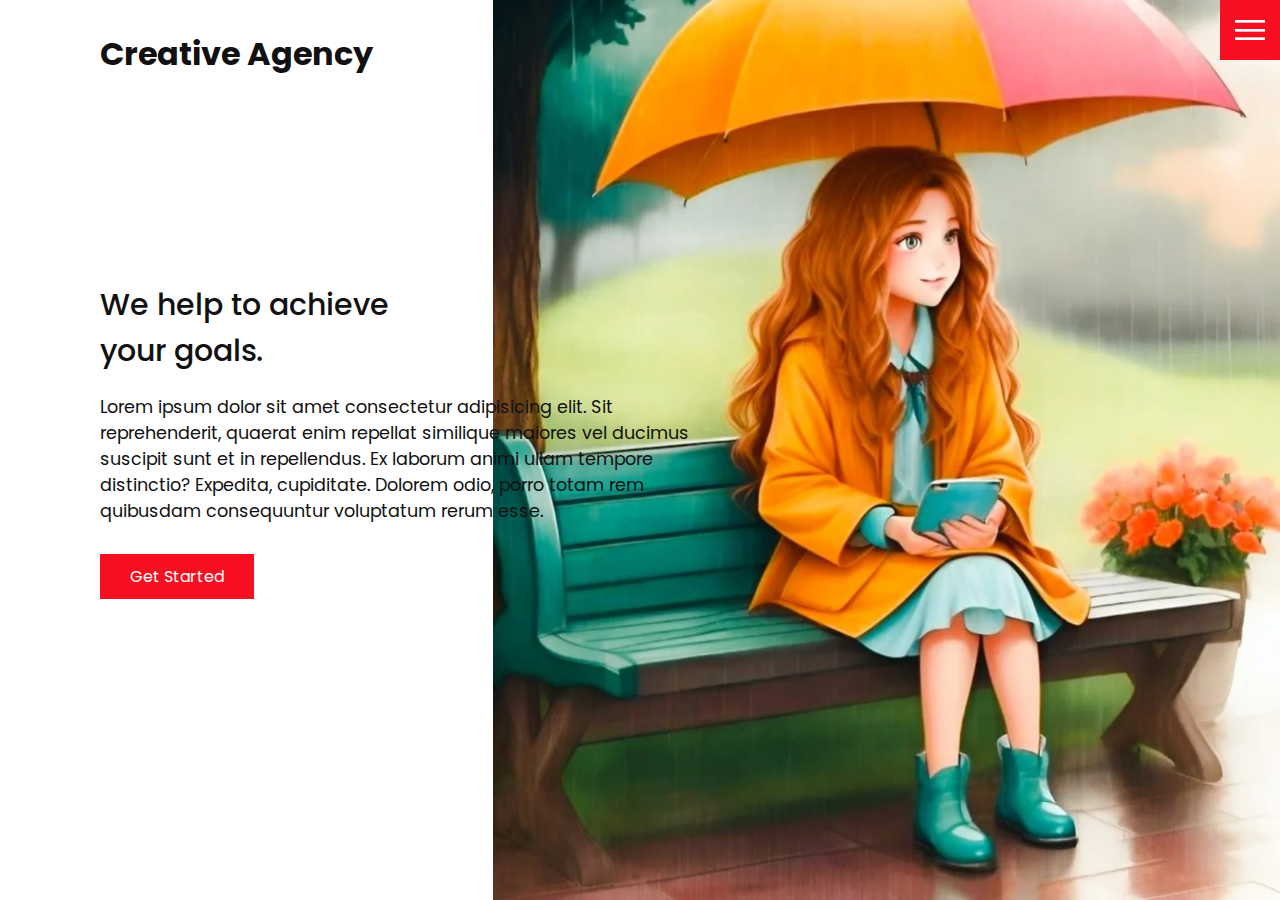
<file: index.html>
<!DOCTYPE html>
<html lang="en">
  <head>
    <meta charset="UTF-8" />
    <meta name="viewport" content="width=device-width, initial-scale=1.0" />
    <link rel="stylesheet" href="style.css" />
    <title>Creative Agency</title>
  </head>
  <body>
    <header>
      <div class="logo">Creative Agency</div>
      <div class="toggle"></div>
      <div class="navigation">
        <ul>
          <li><a href="index.html">Home</a></li>
          <li><a href="services.html">Services</a></li>
          <li><a href="work.html">work</a></li>
          <li><a href="contact.html">Contact</a></li>
        </ul>

        <div class="social-bar">
          <ul>
            <li>
              <a href="https://www.facebook.com/">
                <img src="facebook.png" target="_blank" alt=""/></a>
            </li>
            <li>
              <a href="https://www.twitter.com/">
                <img src="twitter.png" target="_blank" alt=""/></a>
            </li>
            <li>
              <a href="https://www.instagram.com/">
                <img src="instagram.png" target="_blank" alt="" /></a>
            </li>
          </ul>
          <a href="mailto:you@gmail.com" class="email-icon">
            <img src="email.png" alt="" />
          </a>
        </div>
      </div>
    </header>

    <section class="home">
      <img src="banner1.webp" alt="" class="home-img" />
      <div class="home-content">
        <h1>
          We help to achieve <br /> your goals. </h1>
        <p>
          Lorem ipsum dolor sit amet consectetur adipisicing elit. Sit
          reprehenderit, quaerat enim repellat similique maiores vel ducimus
          suscipit sunt et in repellendus. Ex laborum animi ullam tempore
          distinctio? Expedita, cupiditate. Dolorem odio, porro totam rem
          quibusdam consequuntur voluptatum rerum esse.
        </p>
        <a href="contact.html" class="btn">Get Started</a>
      </div>
    </section>

    <script src="script.js"></script>
  </body>
</html>
</file>
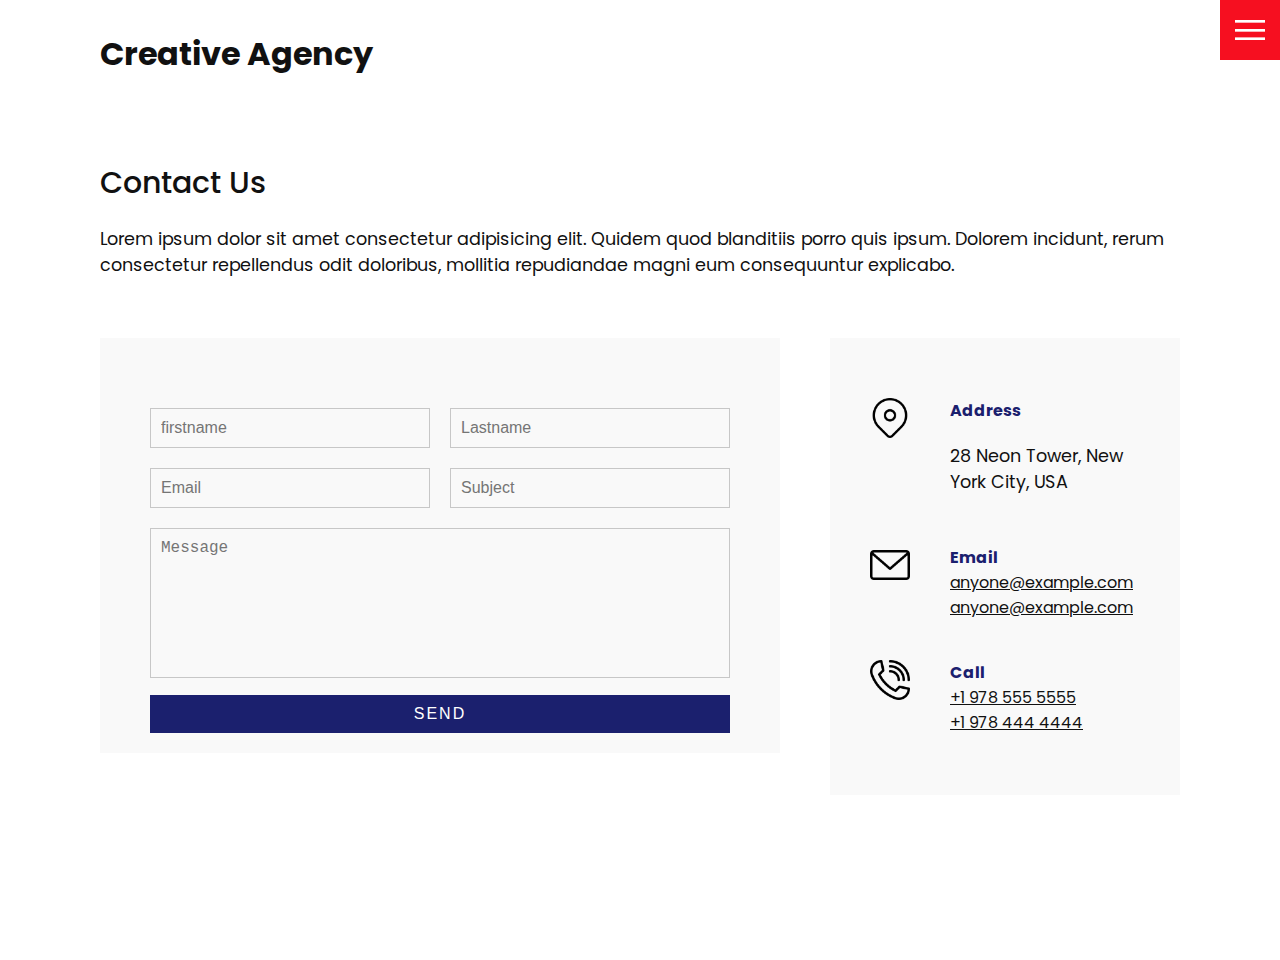
<file: contact.html>
<!DOCTYPE html>
<html lang="en">
  <head>
    <meta charset="UTF-8" />
    <meta name="viewport" content="width=device-width, initial-scale=1.0" />
    <link rel="stylesheet" href="style.css" />
    <title>Creative Agency</title>
  </head>
  <body>
    <header>
      <div class="logo">Creative Agency</div>
      <div class="toggle"></div>
      <div class="navigation">
        <ul>
          <li><a href="index.html">Home</a></li>
          <li><a href="services.html">Services</a></li>
          <li><a href="work.html">work</a></li>
          <li><a href="contact.html">Contact</a></li>
        </ul>

        <div class="social-bar">
          <ul>
            <li>
              <a href="https://www.facebook.com/">
                <img src="facebook.png" target="_blank" alt=""/></a>
            </li>
            <li>
              <a href="https://www.twitter.com/">
                <img src="twitter.png" target="_blank" alt=""/></a>
            </li>
            <li>
              <a href="https://www.instagram.com/">
                <img src="instagram.png" target="_blank" alt="" /></a>
            </li>
          </ul>
          <a href="mailto:you@gmail.com" class="email-icon">
            <img src="email.png" alt="" />
          </a>
        </div>
      </div>
    </header>

    <section>
      <div class="title">
        <h1>Contact Us</h1>
        <p>
          Lorem ipsum dolor sit amet consectetur adipisicing elit. Quidem quod
          blanditiis porro quis ipsum. Dolorem incidunt, rerum consectetur
          repellendus odit doloribus, mollitia repudiandae magni eum
          consequuntur explicabo. 
        </p>
      </div>

      <div class="contact">
        <div class="contact-form">
            <form>
                <div class="row">
                    <div class="input50">
                        <input type="text" placeholder="firstname">
                    </div>
                    <div class="input50">
                        <input type="text" placeholder="Lastname">
                    </div>
                </div>
                <div class="row">
                    <div class="input50">
                        <input type="email" placeholder="Email">
                    </div>
                    <div class="input50">
                        <input type="text" placeholder="Subject">
                    </div>
                </div>
                <div class="row">
                    <div class="input100">
                        <textarea placeholder="Message"></textarea>
                    </div>
                </div>
                <div class="row">
                    <div class="input100">
                        <input type="submit" value="send">
                    </div>
                </div>
            </form>
        </div>

        <div class="contact-info">
          <div class="info-box">
            <img src="address.png" class="contact-icon"  alt="">
            <div class="details">
                <h4>Address</h4>
                <p>28 Neon Tower, New York City, USA</p>
            </div>
          </div> 
          <div class="info-box">
            <img src="email2.png" class="contact-icon"  alt="">
            <div class="details">
                <h4>Email</h4>
                <a href="mailto:anyone@example.com">anyone@example.com</a>
                <a href="mailto:anyone@example.com">anyone@example.com</a>
            </div>
          </div> 
          <div class="info-box">
            <img src="call.png" class="contact-icon"  alt="">
            <div class="details">
                <h4>Call</h4>
                <a href="tel:+197855555555">+1 978 555 5555</a><br>
                <a href="tel:+197844444444">+1 978 444 4444</a>
            </div>
          </div> 

        </div>
      </div>
    </section>

    <script src="script.js"></script>
  </body>
</html>
</file>
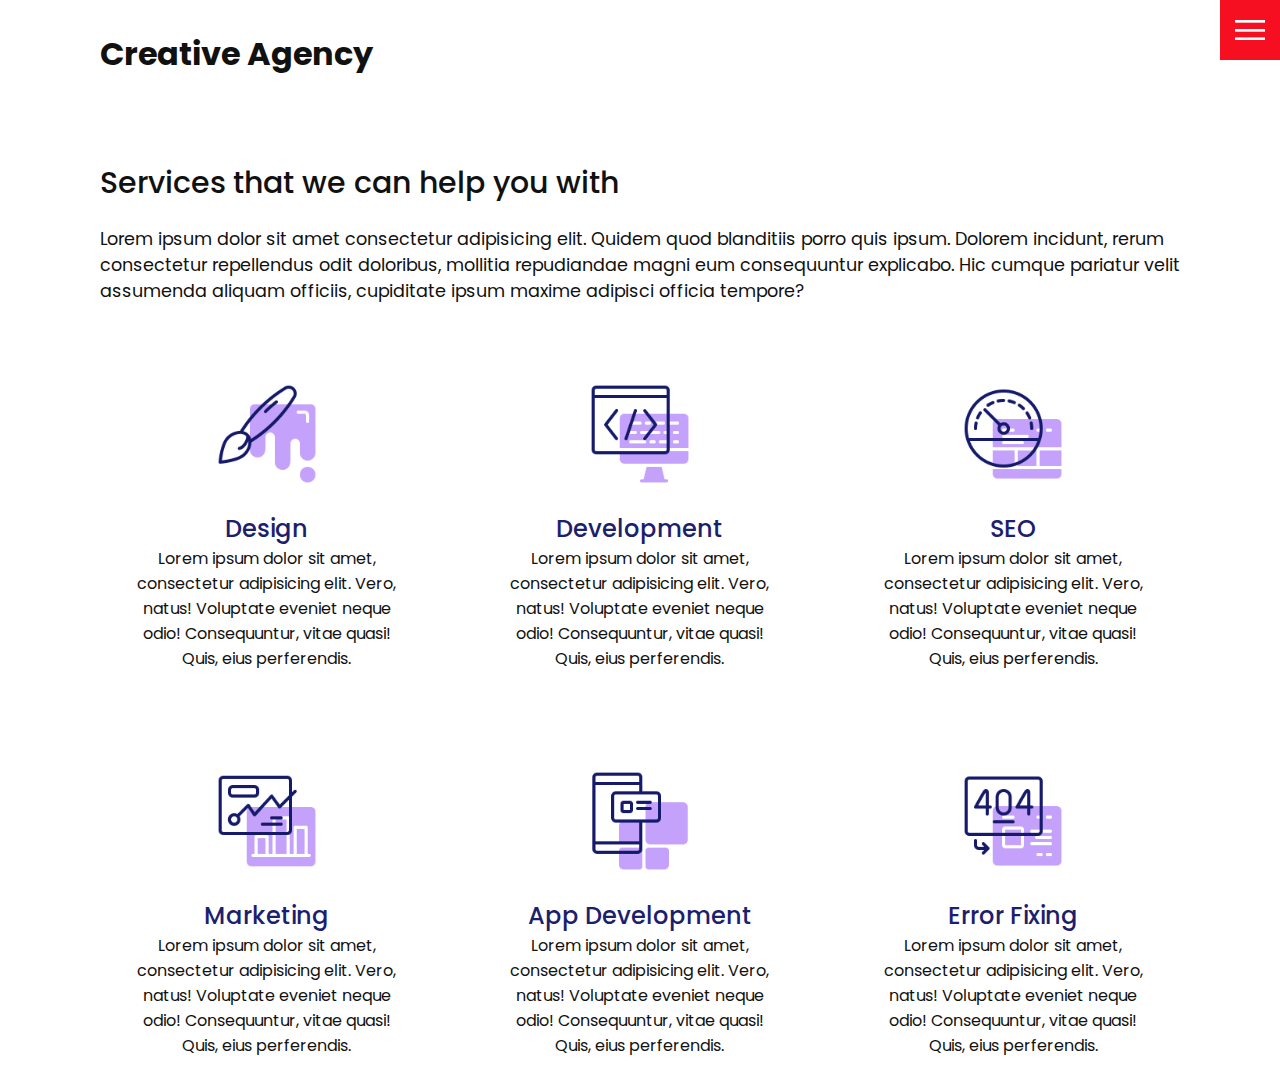
<file: services.html>
<!DOCTYPE html>
<html lang="en">
  <head>
    <meta charset="UTF-8" />
    <meta name="viewport" content="width=device-width, initial-scale=1.0" />
    <link rel="stylesheet" href="style.css" />
    <title>Creative Agency</title>
  </head>
  <body>
    <header>
      <div class="logo">Creative Agency</div>
      <div class="toggle"></div>
      <div class="navigation">
        <ul>
          <li><a href="index.html">Home</a></li>
          <li><a href="services.html">Services</a></li>
          <li><a href="work.html">work</a></li>
          <li><a href="contact.html">Contact</a></li>
        </ul>

        <div class="social-bar">
          <ul>
            <li>
              <a href="https://www.facebook.com/">
                <img src="facebook.png" target="_blank" alt=""/></a>
            </li>
            <li>
              <a href="https://www.twitter.com/">
                <img src="twitter.png" target="_blank" alt=""/></a>
            </li>
            <li>
              <a href="https://www.instagram.com/">
                <img src="instagram.png" target="_blank" alt="" /></a>
            </li>
          </ul>
          <a href="mailto:you@gmail.com" class="email-icon">
            <img src="email.png" alt="" />
          </a>
        </div>
      </div>
    </header>
    <section>
      <div class="title">
        <h1>Services that we can help you with</h1>
        <p>
          Lorem ipsum dolor sit amet consectetur adipisicing elit. Quidem quod
          blanditiis porro quis ipsum. Dolorem incidunt, rerum consectetur
          repellendus odit doloribus, mollitia repudiandae magni eum
          consequuntur explicabo. Hic cumque pariatur velit assumenda aliquam
          officiis, cupiditate ipsum maxime adipisci officia tempore?
        </p>
      </div>
      <div class="services">
        <div class="service">
          <div class="icon">
            <img src="001.png" style="width: 100px;height: 100px;" alt="" />
          </div>
          <h2>Design</h2>
          Lorem ipsum dolor sit amet, consectetur adipisicing elit. Vero, natus!
          Voluptate eveniet neque odio! Consequuntur, vitae quasi! Quis, eius
          perferendis.
        </div>
        <div class="service">
            <div class="icon">
              <img src="002.png" style="width: 100px;height: 100px;" alt="" />
            </div>
            <h2>Development</h2>
            Lorem ipsum dolor sit amet, consectetur adipisicing elit. Vero, natus!
            Voluptate eveniet neque odio! Consequuntur, vitae quasi! Quis, eius
            perferendis.
          </div>
          <div class="service">
            <div class="icon">
              <img src="003.png" style="width: 100px;height: 100px;" alt="" />
            </div>
            <h2>SEO</h2>
            Lorem ipsum dolor sit amet, consectetur adipisicing elit. Vero, natus!
            Voluptate eveniet neque odio! Consequuntur, vitae quasi! Quis, eius
            perferendis.
          </div>
          <div class="service">
            <div class="icon">
              <img src="004.png" style="width: 100px;height: 100px;" alt="" />
            </div>
            <h2>Marketing</h2>
            Lorem ipsum dolor sit amet, consectetur adipisicing elit. Vero, natus!
            Voluptate eveniet neque odio! Consequuntur, vitae quasi! Quis, eius
            perferendis.
          </div>
          <div class="service">
            <div class="icon">
              <img src="005.png" style="width: 100px;height: 100px;" alt="" />
            </div>
            <h2>App Development</h2>
            Lorem ipsum dolor sit amet, consectetur adipisicing elit. Vero, natus!
            Voluptate eveniet neque odio! Consequuntur, vitae quasi! Quis, eius
            perferendis.
          </div>
          <div class="service">
            <div class="icon">
              <img src="006.png" style="width: 100px;height: 100px;" alt="" />
            </div>
            <h2>Error Fixing</h2>
            Lorem ipsum dolor sit amet, consectetur adipisicing elit. Vero, natus!
            Voluptate eveniet neque odio! Consequuntur, vitae quasi! Quis, eius
            perferendis.
          </div>
      </div>
    </section>

    <script src="script.js"></script>
  </body>
</html>
</file>
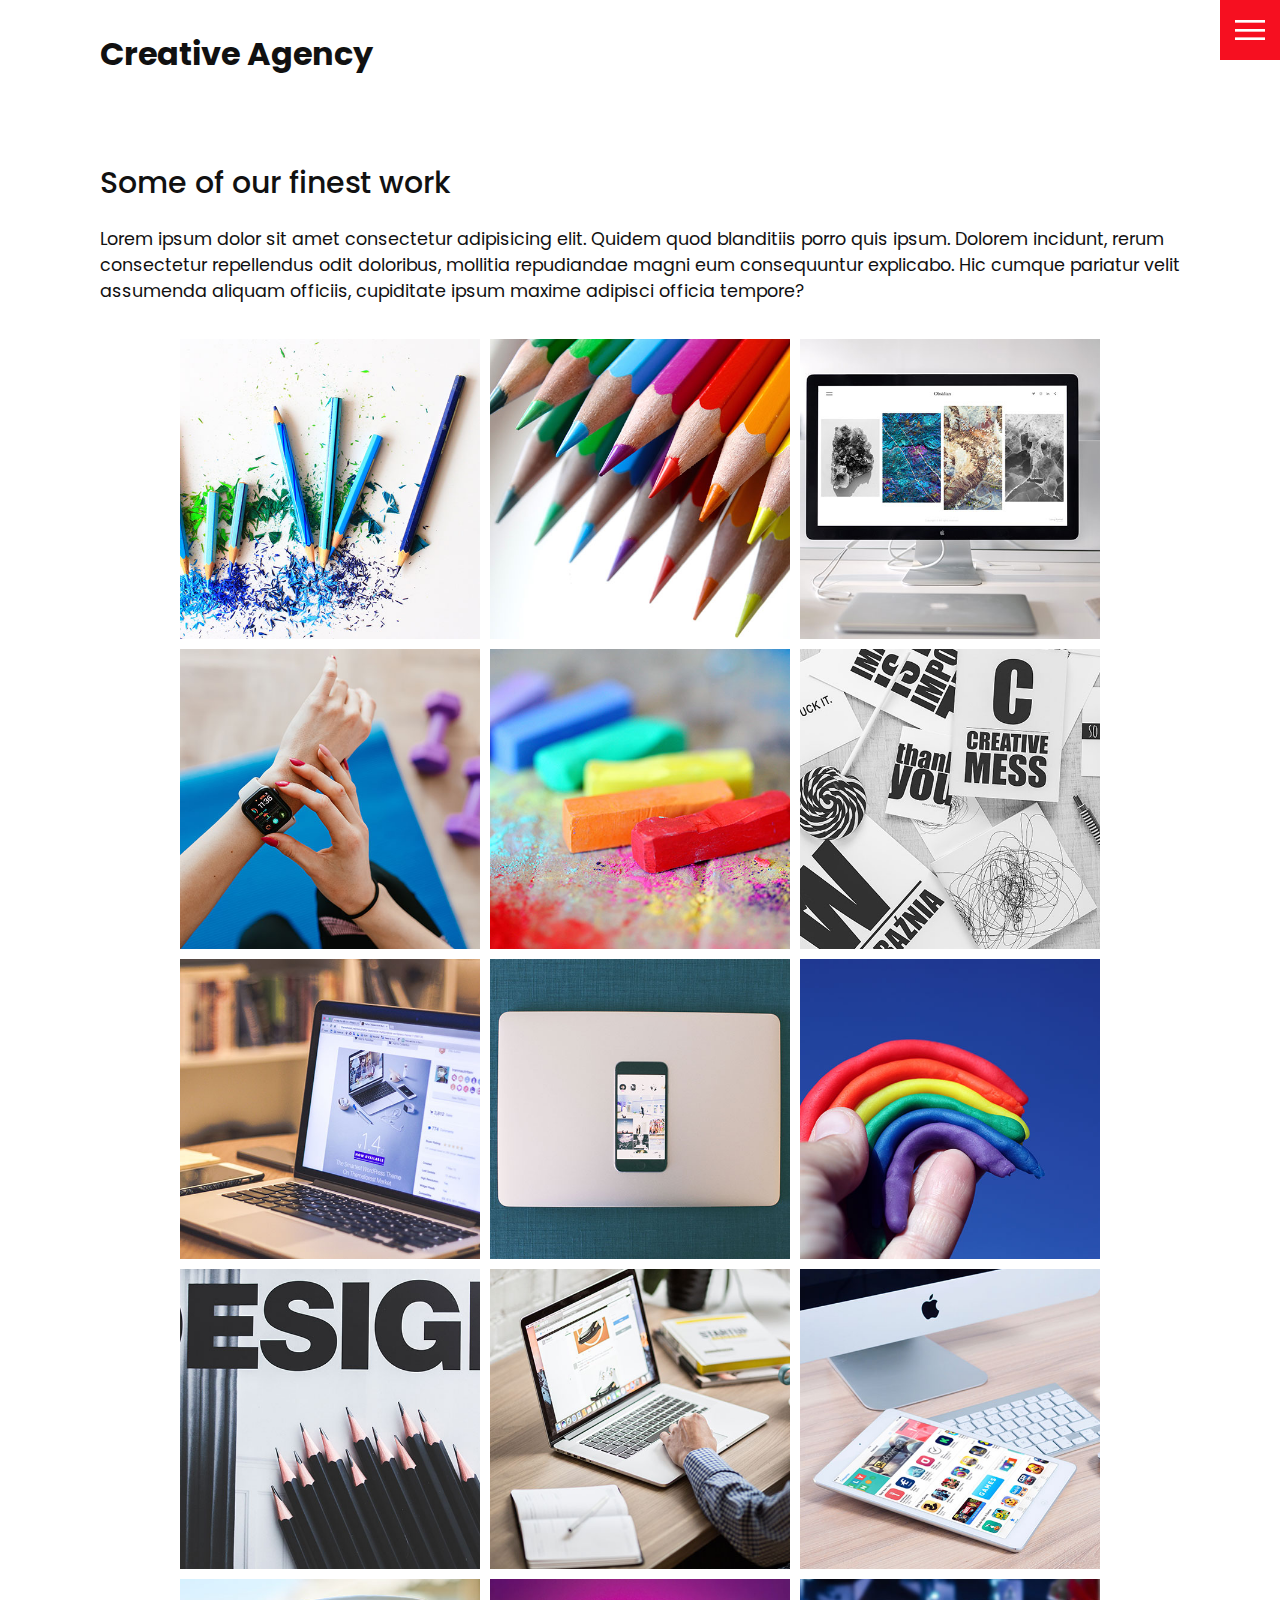
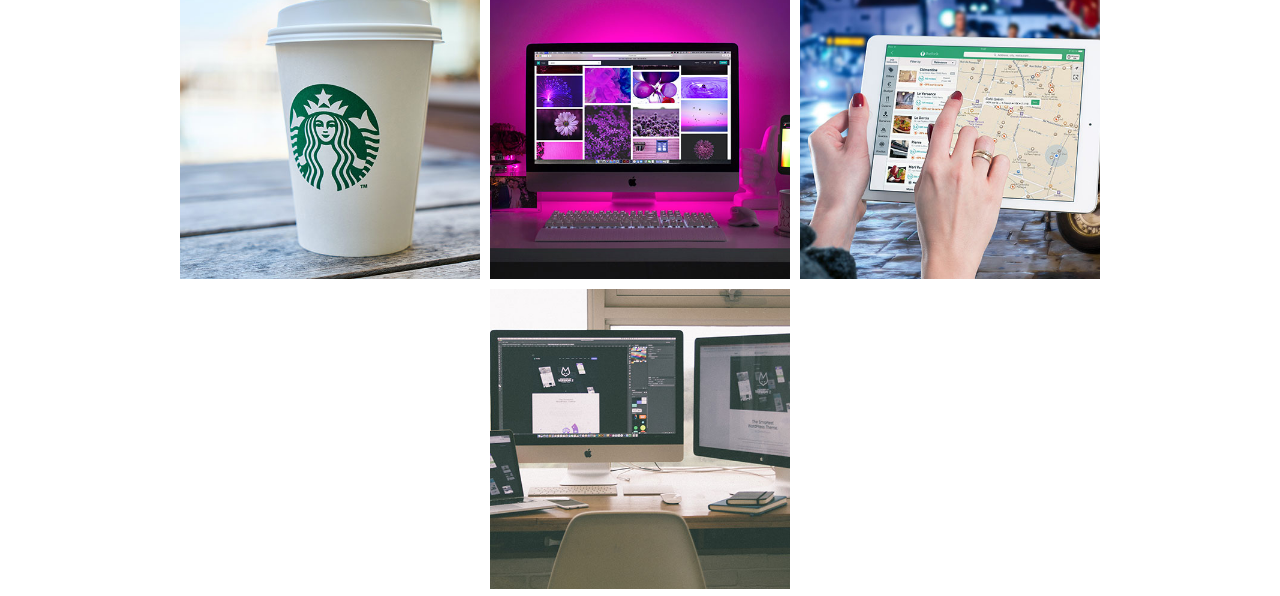
<file: work.html>
<!DOCTYPE html>
<html lang="en">
  <head>
    <meta charset="UTF-8" />
    <meta name="viewport" content="width=device-width, initial-scale=1.0" />
    <link rel="stylesheet" href="style.css" />
    <title>Creative Agency</title>
  </head>
  <body>
    <header>
      <div class="logo">Creative Agency</div>
      <div class="toggle"></div>
      <div class="navigation">
        <ul>
          <li><a href="index.html">Home</a></li>
          <li><a href="services.html">Services</a></li>
          <li><a href="work.html">work</a></li>
          <li><a href="contact.html">Contact</a></li>
        </ul>

        <div class="social-bar">
          <ul>
            <li>
              <a href="https://www.facebook.com/">
                <img src="facebook.png" target="_blank" alt=""/></a>
            </li>
            <li>
              <a href="https://www.twitter.com/">
                <img src="twitter.png" target="_blank" alt=""/></a>
            </li>
            <li>
              <a href="https://www.instagram.com/">
                <img src="instagram.png" target="_blank" alt="" /></a>
            </li>
          </ul>
          <a href="mailto:you@gmail.com" class="email-icon">
            <img src="email.png" alt="" />
          </a>
        </div>
      </div>
    </header>

    <section>
      <div class="title">
        <h1>Some of our finest work</h1>
        <p>
          Lorem ipsum dolor sit amet consectetur adipisicing elit. Quidem quod
          blanditiis porro quis ipsum. Dolorem incidunt, rerum consectetur
          repellendus odit doloribus, mollitia repudiandae magni eum
          consequuntur explicabo. Hic cumque pariatur velit assumenda aliquam
          officiis, cupiditate ipsum maxime adipisci officia tempore?
        </p>
      </div>

      <div class="portfolio">
        <div class="item">
            <img src="item1.jpg" alt="">
            <div class="action">
                <a href="#">Launch</a>
            </div>
        </div>
        <div class="item">
            <img src="item2.jpg" alt="">
            <div class="action">
                <a href="#">Launch</a>
            </div>
        </div>
        <div class="item">
            <img src="item3.jpg" alt="">
            <div class="action">
                <a href="#">Launch</a>
            </div>
        </div>
        <div class="item">
            <img src="item4.jpg" alt="">
            <div class="action">
                <a href="#">Launch</a>
            </div>
        </div>
        <div class="item">
            <img src="item5.jpg" alt="">
            <div class="action">
                <a href="#">Launch</a>
            </div>
        </div>
        <div class="item">
            <img src="item6.jpg" alt="">
            <div class="action">
                <a href="#">Launch</a>
            </div>
        </div>
        <div class="item">
            <img src="item7.jpg" alt="">
            <div class="action">
                <a href="#">Launch</a>
            </div>
        </div>
        <div class="item">
            <img src="item8.jpg" alt="">
            <div class="action">
                <a href="#">Launch</a>
            </div>
        </div>
        <div class="item">
            <img src="item9.jpg" alt="">
            <div class="action">
                <a href="#">Launch</a>
            </div>
        </div>
        <div class="item">
            <img src="item10.jpg" alt="">
            <div class="action">
                <a href="#">Launch</a>
            </div>
        </div>
        <div class="item">
            <img src="item11.jpg" alt="">
            <div class="action">
                <a href="#">Launch</a>
            </div>
        </div>
        <div class="item">
            <img src="item12.jpg" alt="">
            <div class="action">
                <a href="#">Launch</a>
            </div>
        </div>
        <div class="item">
            <img src="item13.jpg" alt="">
            <div class="action">
                <a href="#">Launch</a>
            </div>
        </div>
        <div class="item">
            <img src="item14.jpg" alt="">
            <div class="action">
                <a href="#">Launch</a>
            </div>
        </div>
        <div class="item">
            <img src="item15.jpg" alt="">
            <div class="action">
                <a href="#">Launch</a>
            </div>
        </div>
        <div class="item">
            <img src="item16.jpg" alt="">
            <div class="action">
                <a href="#">Launch</a>
            </div>
        </div>
      </div>
    </section>

    <script src="script.js"></script>
  </body>
</html>
</file>
<file: style.css>
@import url('https://fonts.googleapis.com/css2?family=Poppins:ital,wght@0,100;0,200;0,300;0,400;0,500;0,600;0,700;0,800;0,900;1,100;1,200;1,300;1,400;1,500;1,600;1,700;1,800;1,900&display=swap');

:root {
    --primary-color: #f60f20;
    --Secondary-color:#1b206e;
}

/* BASE STYLES */
* {
   box-sizing: border-box;
   margin: 0; 
   padding: 0;
}

html, 
body {
    font-family: 'poppins',sans-serif;
    color: #111;
}

h1 {
    font-size: 30px;
    font-weight: 500;
}

p {
    font-size: 1.1rem;
    margin: 20px 0 10px 0 ;
}

section{
    display: flex;
    flex-direction: column;
    height: 100vh;
    align-items: center;
    padding: 100px;
    margin-top: 60px;
}

section.home {
    flex-direction: row;
    margin-top: 0;
}

/* BUTTON */
.btn {
    cursor: pointer;
    display: inline-block;
    background: var(--primary-color);
    color: #fff;
    text-decoration: none;
    padding: 10px 30px;
    margin: 20px 0;
    border: 0;
}

.btn:hover {
    transform: scale(0.98);
}

/* LOGO */
.logo{
    position: absolute;
    top: 30px;
    left: 100px;
    font-size: 2rem;
    font-weight: 700;
    z-index: 20;
}

/* TOGGLE */
.toggle {
    position: fixed;
    top: 0;
    right: 0;
    width: 60px;
    height: 60px;
    background: var(--primary-color) url('menu.png');
    background-repeat: no-repeat;
    background-position: center;
    background-size: 30px;
    cursor: pointer;
    z-index: 20;
}

.toggle.active {
    background: var(--primary-color) url('close.png');
    background-repeat: no-repeat;
    background-position: center;
    background-size: 25px;
}

/* NAVIGATION */
.navigation {
    position: fixed;
    top: 0;
    left: 100%;
    width: 100%;
    height: 100%;
    /* background-color: #fff !important;
    z-index: 50px; */
    display: flex;
    justify-content: center;
    align-items: center;
}

.navigation.active{
    left: 0;
    background-color: #fff;
    z-index: 15;
}

.navigation ul {
    position: relative;
}

.navigation ul li {
    position: relative;
    list-style: none;
    text-align: center;
}

.navigation ul li a {
    font-size: 2.2rem;
    color: #111;
    text-decoration: none;
    font-weight: 300;
} 

.navigation ul li a:hover {
    color: var(--primary-color);
} 

.navigation .social-bar {
    position: absolute;
    top: 0;
    left: 0;
    width: 60px;
    height: 100%;
    display: flex;
    justify-content: center;
    align-items: center;
}

.navigation .social-bar a {
    display: inline-block;
    transform: scale(0.5);
}

.navigation .email-icon {
    position: absolute;
    bottom: 20px;
    transform: scale(0.5);
}

/* HOMEPAGE */
.home-content {
    position: relative;
    z-index: 10;
    max-width: 600px;
}

.home-img {
    position: absolute;
    bottom: 0;
    right: 0;
    height: 110%;
}

/* SERVICE PAGE */
.services {
    margin-top: 40px;
    display: grid;
    grid-template-columns: repeat(3,1fr);
    text-align: center;
    gap: 40px;
}

.services .service {
    padding: 30px;
}

.services .service:hover {
    box-shadow: 0 10px  30px rgba(0, 0, 0, 0.1);
}

.services .service h2 {
    font-size: 24px;
    font-weight: 500;
    margin-top: 20px;
    color: var(--Secondary-color) ;
}

.services .service .icon img {
    max-width: 100px;
}

/* WORK PAGE */
.portfolio{
    display: flex;
    flex-wrap: wrap;
    justify-content: center;
    margin-top: 20px;
}

.portfolio .item {
    position: relative;
    width: 300px;
    height: 300px;
    margin: 5px;
}

.portfolio .item img {
    width: 100%;
    height: 100%;
}

.portfolio .item .action {
    position: absolute;
    top: 0;
    left: 0;
    width: 100%;
    height: 100%;
    background: rgba(0, 0, 0, 0.8);
    display: flex;
    justify-content: center;
    align-items: center;
    opacity: 0;
    transition: 0.5s;
}

.portfolio .item:hover .action {
    opacity: 1;
}

.portfolio .item .action a {
    display: inline-block;
    color: #fff;
    text-decoration: none;
    border: 1px solid #fff;
    padding: 5px 15px;
}

/* CONTACT */
.contact {
    position: relative;
    width: 100%;
    margin-top: 50px;
    display: flex;
    justify-content: space-between;
    align-items: flex-start;
}

.contact-form {
    position: relative;
    background: #f9f9f9;
    width: calc(100% - 400px);
    padding: 60px 40px 20px;
}

.contact-form form {
    width: 100%;
}

.contact-form .row {
    width: 100%;
    display: flex;
}

.contact-form .input50 {
    width: 50%;
    margin: 0 10px;
}

.contact-form .input100 {
    width: 100%;
    margin: 0 10px;
}

.contact-form .row input,
.contact-form .row textarea {
    position: relative;
    border: 1px solid rgba(0, 0, 0, 0.2);
    color: #111;
    background: transparent;
    width: 100%;
    padding: 10px;
    outline: none;
    font-size: 16px;
    font-weight: 300;
    margin: 10px 0;
    resize: none;
}

.contact-form .row textarea {
    height: 150px;
}

.contact-form .row input[type='submit']{
    background-color:var(--Secondary-color);
    color: #fff;
    margin: 0;
    text-transform: uppercase;
    letter-spacing: 2px;
    font-weight: 300;
    border: 0;
    cursor: pointer;
}
  
.contact-info{
    width: 350px;
    background: #f9f9f9;
    padding: 60px 40px 20px;
}

.contact-info .info-box {
    display: flex;
    align-items: flex-start;
    margin-bottom: 40px;
}

.contact-info .info-box
.contact-icon {
    width: 40px;
    margin-right: 40px;
}

.contact-info  .info-box .details h4 {
    color: var(--Secondary-color);
}

.contact-info  .info-box .details p,
.contact-info  .info-box .details a {
    color: #111;
}

@media (max-width:1068px){
    .home-img{
        display: none;
    }
    .logo{
        top: 10px;
        left: 40px;
        font-size: 1.5rem;
    }
    section{
        padding: 100px 40px;
    }
    .navigation ul li a {
        font-size: 2rem;
    }
    .services {
        grid-template-columns: repeat(2,1fr);
        
    }
    .contact {
        flex-direction: column;
    }
    .contact-form {
        width: 100%;
        padding: 30px 30px 20px;
    }
    .contact-form .row {
        flex-direction: column;
    }
    .contact-form .input50,
    .contact-form .input100 {
        width: 100%;
        margin: 0;
    }
    .contact-info{
        width: 100%;
        margin-top:20px;
        padding: 30px 30px 20px;
    }
}
@media (max-width:768px) {
    .services{
        grid-template-columns: repeat(1,1fr);
    }
    .services .service {
        box-shadow: 0 10px  30px rgba(0, 0, 0, 0.1);
    }
}
</file>
